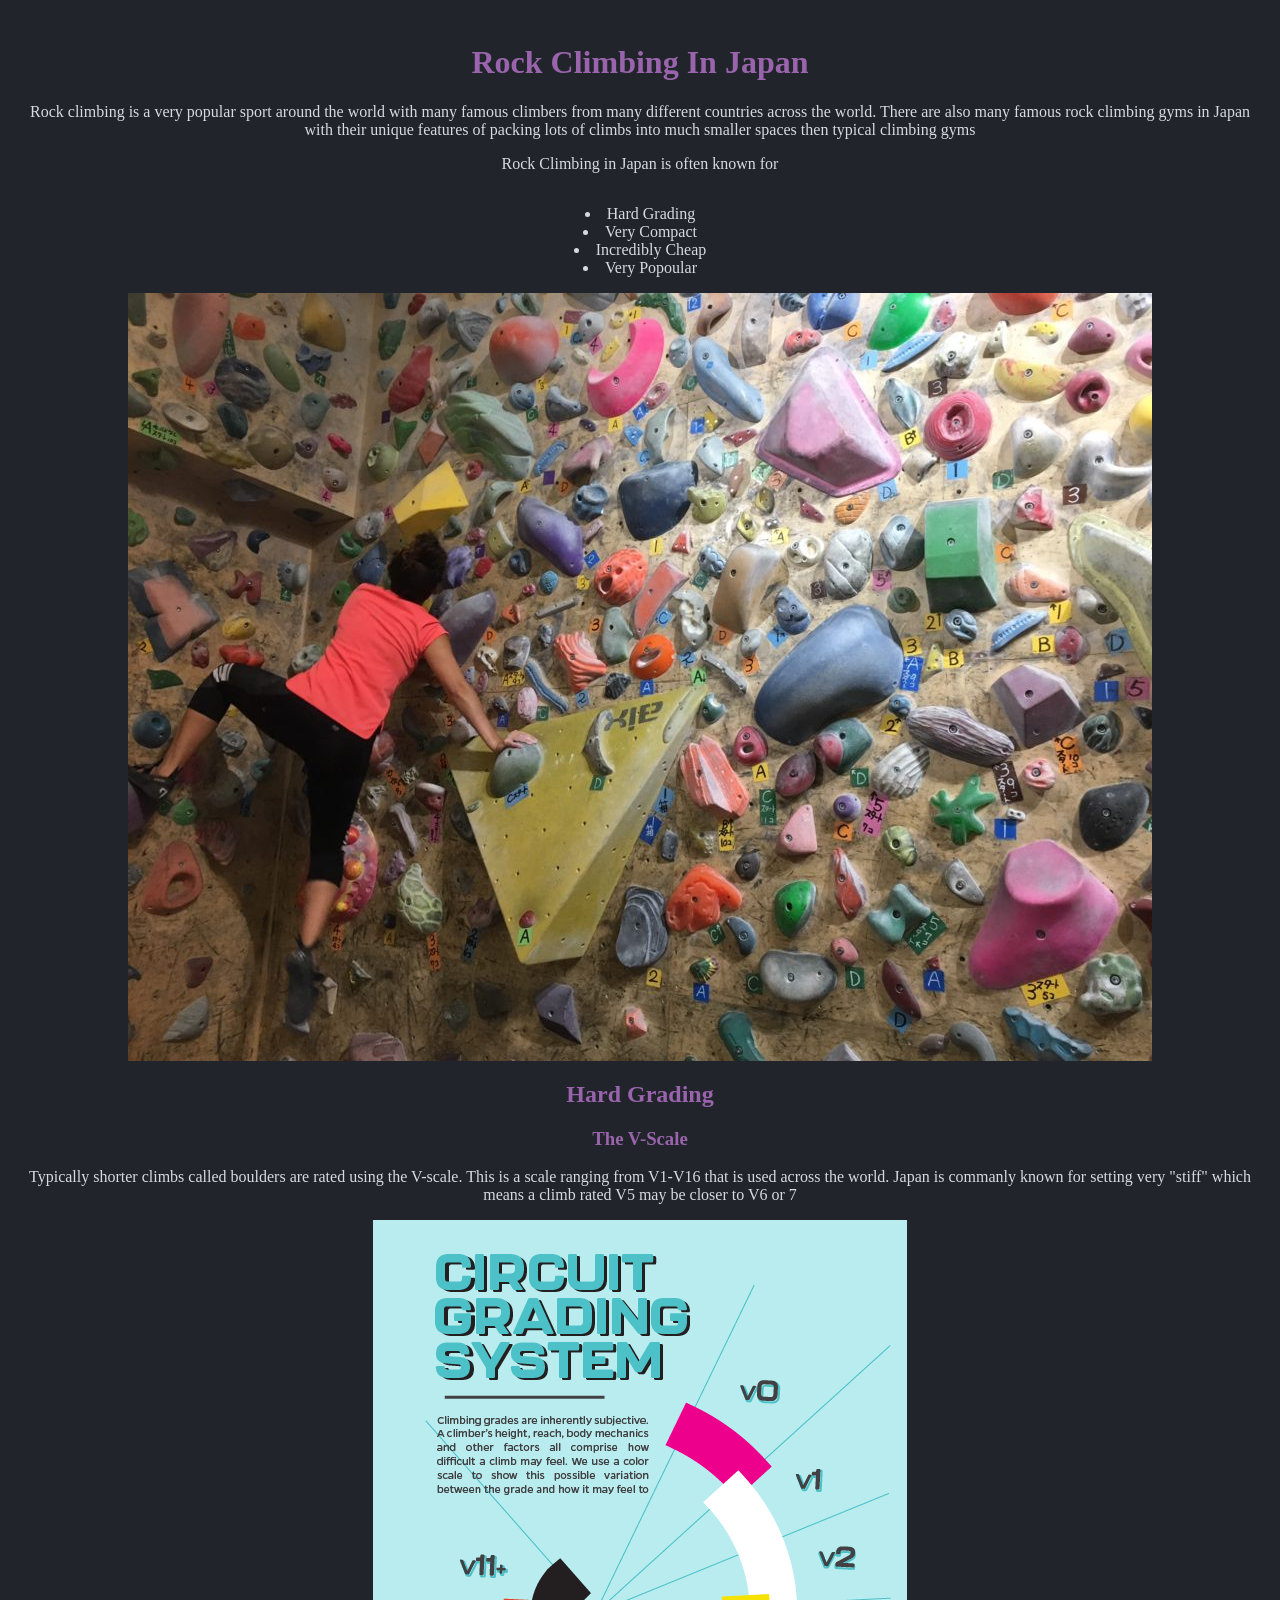
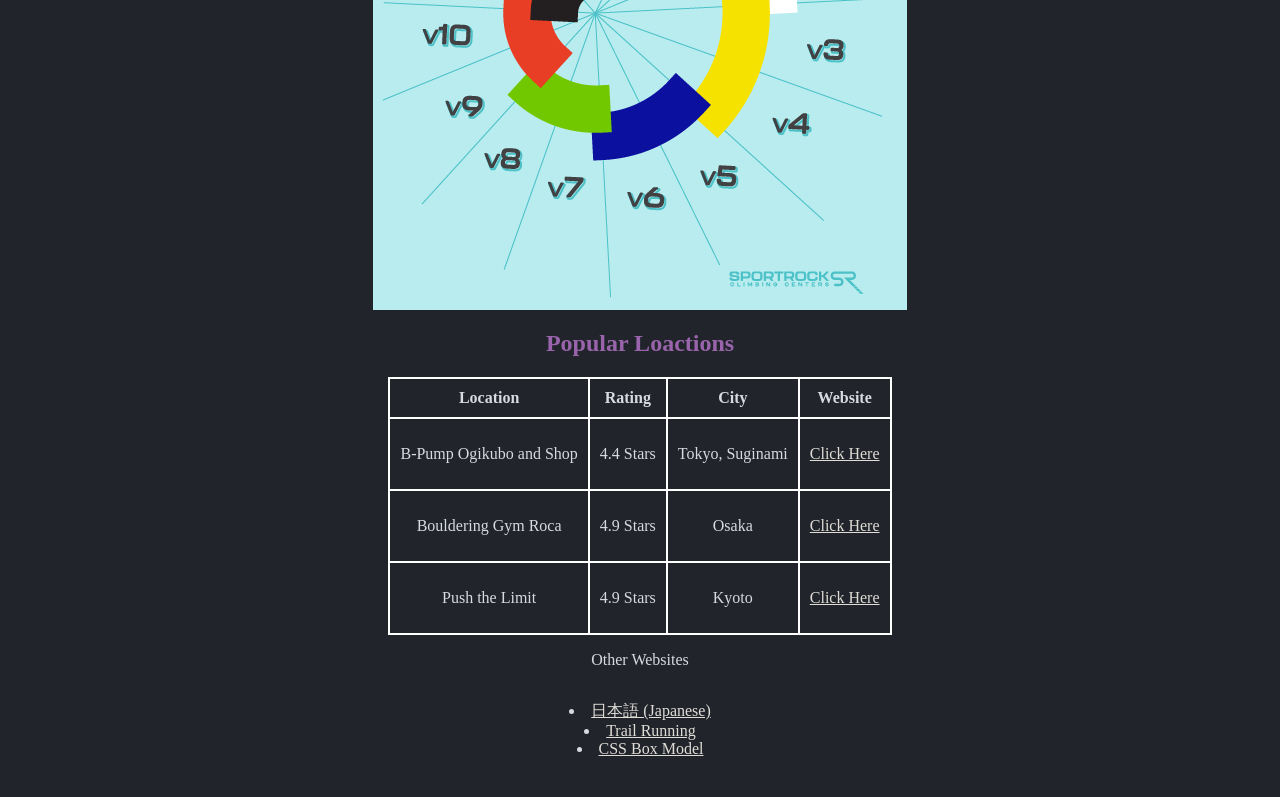
<file: index.html>
<!DOCTYPE html>
<html lang="en-US">

<head>
<meta charset="UTF-8">

<title>Rock Climbing In Japan</title>

<meta name="description" content="a webpage about rock climbing in Japan">
<meta name="keywords" content="Rock Climbing, Japan">
<meta name="author" content= "Kohyn Van Komen">
<meta name="viewport" content="width=device-width, initial-scale=1.0">

<link rel="stylesheet" href="resources/climbingInJapanStyle.css">
</head>

<body>
<h1>Rock Climbing In Japan</h1>

<p> Rock climbing is a very popular sport around the world with many famous
  climbers from many different countries across the world. There are also many
  famous rock climbing gyms in Japan with their unique features of packing
  lots of climbs into much smaller spaces then typical climbing gyms</p>


<p> Rock Climbing in Japan is often known for</p>
<ul>
  <li>Hard Grading</li>
  <li>Very Compact</li>
  <li>Incredibly Cheap</li>
  <li>Very Popoular</li>
</ul>

<img src="resources/ladyRockClimbing.jpeg" alt="A woman rock climbing on a dense
  rock climbing wall" width="1024" height="768">


<h2>Hard Grading</h2>
<h3>The V-Scale</h3>
<p>Typically shorter climbs called boulders are rated using the V-scale.
  This is a scale ranging from V1-V16 that is used across the world.
  Japan is commanly known for setting very "stiff" which means a
  climb rated V5 may be closer to V6 or 7</p>

<a href="https://www.sportrock.com/post/understanding-climbing-grades"
  title="Understanding Climbing Grades">
  <img src="resources/vScale.png" alt="A circular depiction of the V Scale with
    a paragraph about how climbing grades are subjective" width="534"
    height="690">
</a>


<h2>Popular Loactions</h2>
<table>
  <tr>
    <th>Location</th>
    <th>Rating</th>
    <th>City</th>
    <th>Website</th>
  </tr>
  <tr>
    <td><p>B-Pump Ogikubo and Shop</p></td>
    <td><p>4.4 Stars</p></td>
    <td><p>Tokyo, Suginami</p></td>
    <td><a href="https://pump-climbing.com/gym/bpump/"
      title="B-Pump Website">Click Here</a></td>
  </tr>

  <tr>
    <td><p>Bouldering Gym Roca</p></td>
    <td><p>4.9 Stars</p></td>
    <td><p>Osaka</p></td>
    <td><a href="https://roca-gym.com/"
      title="Roca Website">Click Here</a></td>
  </tr>

  <tr>
    <td><p>Push the Limit</p></td>
    <td><p>4.9 Stars</p></td>
    <td><p>Kyoto</p></td>
    <td><a href="https://www.pushthelimit-kyoto.com/"
      title="Push the limit website ">Click Here</a></td>
  </tr>
</table>

<p>Other Websites<p>
  <ul>
    <li><a href="climbing_ja.html">日本語 (Japanese)</a></li>
    <li><a href="running.html">Trail Running</a></li>
    <li><a href="box_model.html">CSS Box Model</a></li>
  </ul>

</body>

</html>
</file>
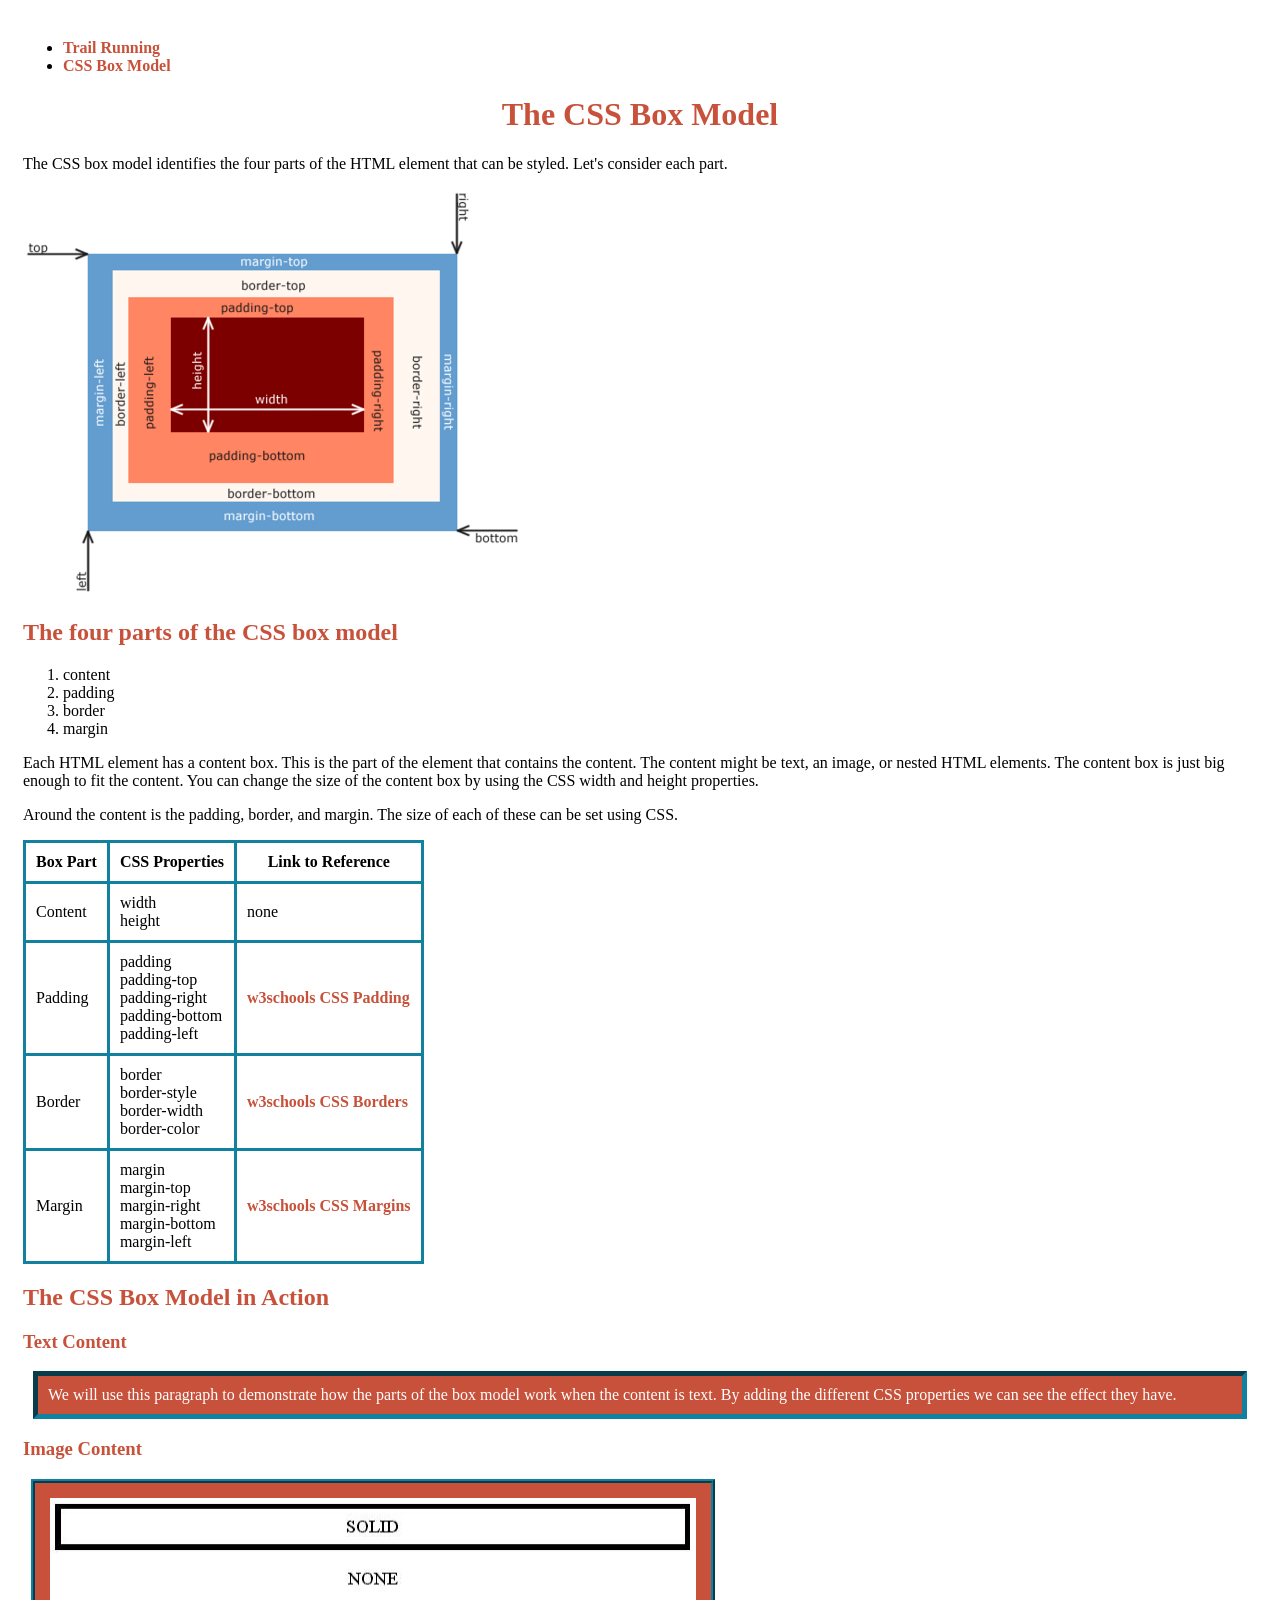
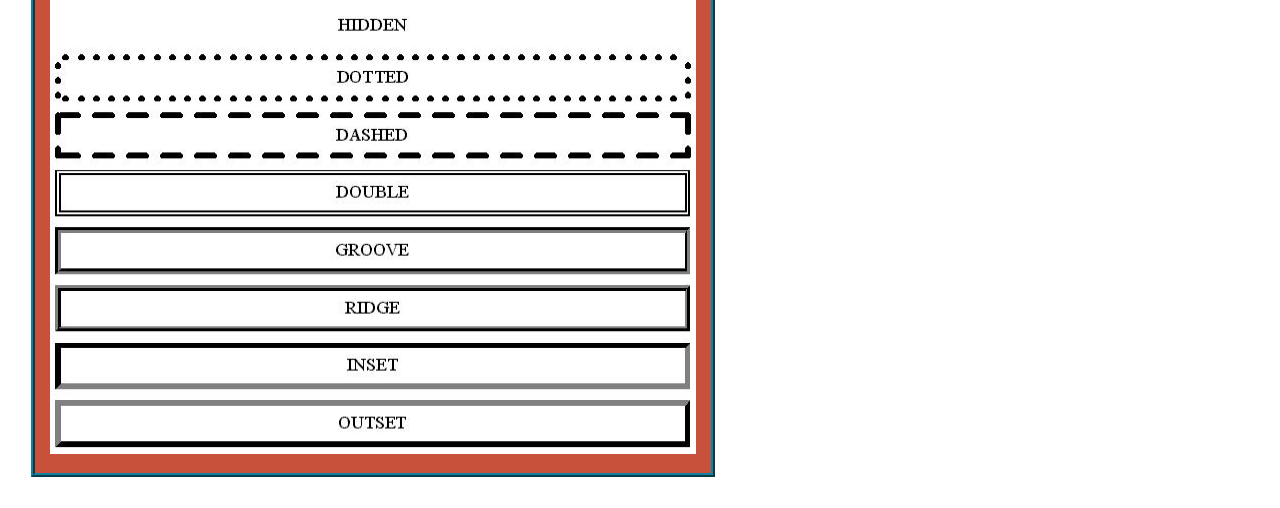
<file: box_model.html>
<!doctype html>
<html lang="en-US">

<head>
<meta charset="UTF-8">

<title>CSS Box Model</title>

<meta name="description" content="A brief overview of the CSS Box Model">
<meta name="keywords" content="CSS, Box Model, CSS Box Model, Computer Science">
<meta name="author" content= "Kohyn Van Komen">
<meta name="viewport" content="width=device-width, initial-scale=1.0">

<link rel="stylesheet" href="resources/box_model_style.css">

</head>

<body>

<ul>
  <li><a href="running.html">Trail Running</a></li>
  <li><a href="box_model.html">CSS Box Model</a></li>
</ul>

<h1>The CSS Box Model</h1>

<p>The CSS box model identifies the four parts of the HTML element that
  can be styled. Let's consider each part.</p>
<img src="resources/boxmodel.png" alt="A depiction of the CSS Box Model"
  width="500" height="406">
<h2>The four parts of the CSS box model</h2>

<ol>
  <li>content</li>
  <li>padding</li>
  <li>border</li>
  <li>margin</li>
</ol>


<p> Each HTML element has a content box. This is the part of the element that
  contains the content. The content might be text, an image, or nested HTML
  elements. The content box is just big enough to fit the content. You can
  change the size of the content box by using the CSS width and height
  properties.</p>

<p>Around the content is the padding, border, and margin. The size of each of
  these can be set using CSS.</p>


<table>
    <tr>
      <th>Box Part</th>
      <th>CSS Properties</th>
      <th>Link to Reference</th>
    </tr>
    <tr>
      <td>Content</td>
      <td>width<br>height</td>
      <td>none</td>
    </tr>
    <tr>
      <td>Padding</td>
      <td>padding<br>padding-top<br>padding-right<br>padding-bottom<br>
        padding-left</td>
      <td><a href="https://www.w3schools.com/css/css_padding.asp"
        title="CSS Padding">
        w3schools CSS Padding</a></td>
    </tr>
    <tr>
      <td>Border</td>
      <td>border<br>border-style<br>border-width<br>border-color</td>
      <td><a href="https://www.w3schools.com/css/css_border.asp"
        title="CSS Borders">
        w3schools CSS Borders</a></td>
    </tr>
    <tr>
      <td>Margin</td>
      <td>margin<br>margin-top<br>margin-right<br>margin-bottom<br>
        margin-left</td>
      <td><a href="https://css-tricks.com/almanac/properties/b/border/"
        title="CSS Margins">
        w3schools CSS Margins</a></td>
    </tr>
</table>


<h2>The CSS Box Model in Action</h2>

<h3>Text Content</h3>

<p class="textContent">We will use this paragraph to demonstrate how the parts of
  the box model work when the content is text. By adding the
  different CSS properties we can see the effect they have.</p>

<h3>Image Content</h3>

<div>
  <a href="https://css-tricks.com/almanac/properties/b/border/"
    title="Types of Borders">
    <img src="resources/border.jpg" alt="Different Types of Borders"
      width="646" height="556"></a>
</div>
</body>
</html>
</file>
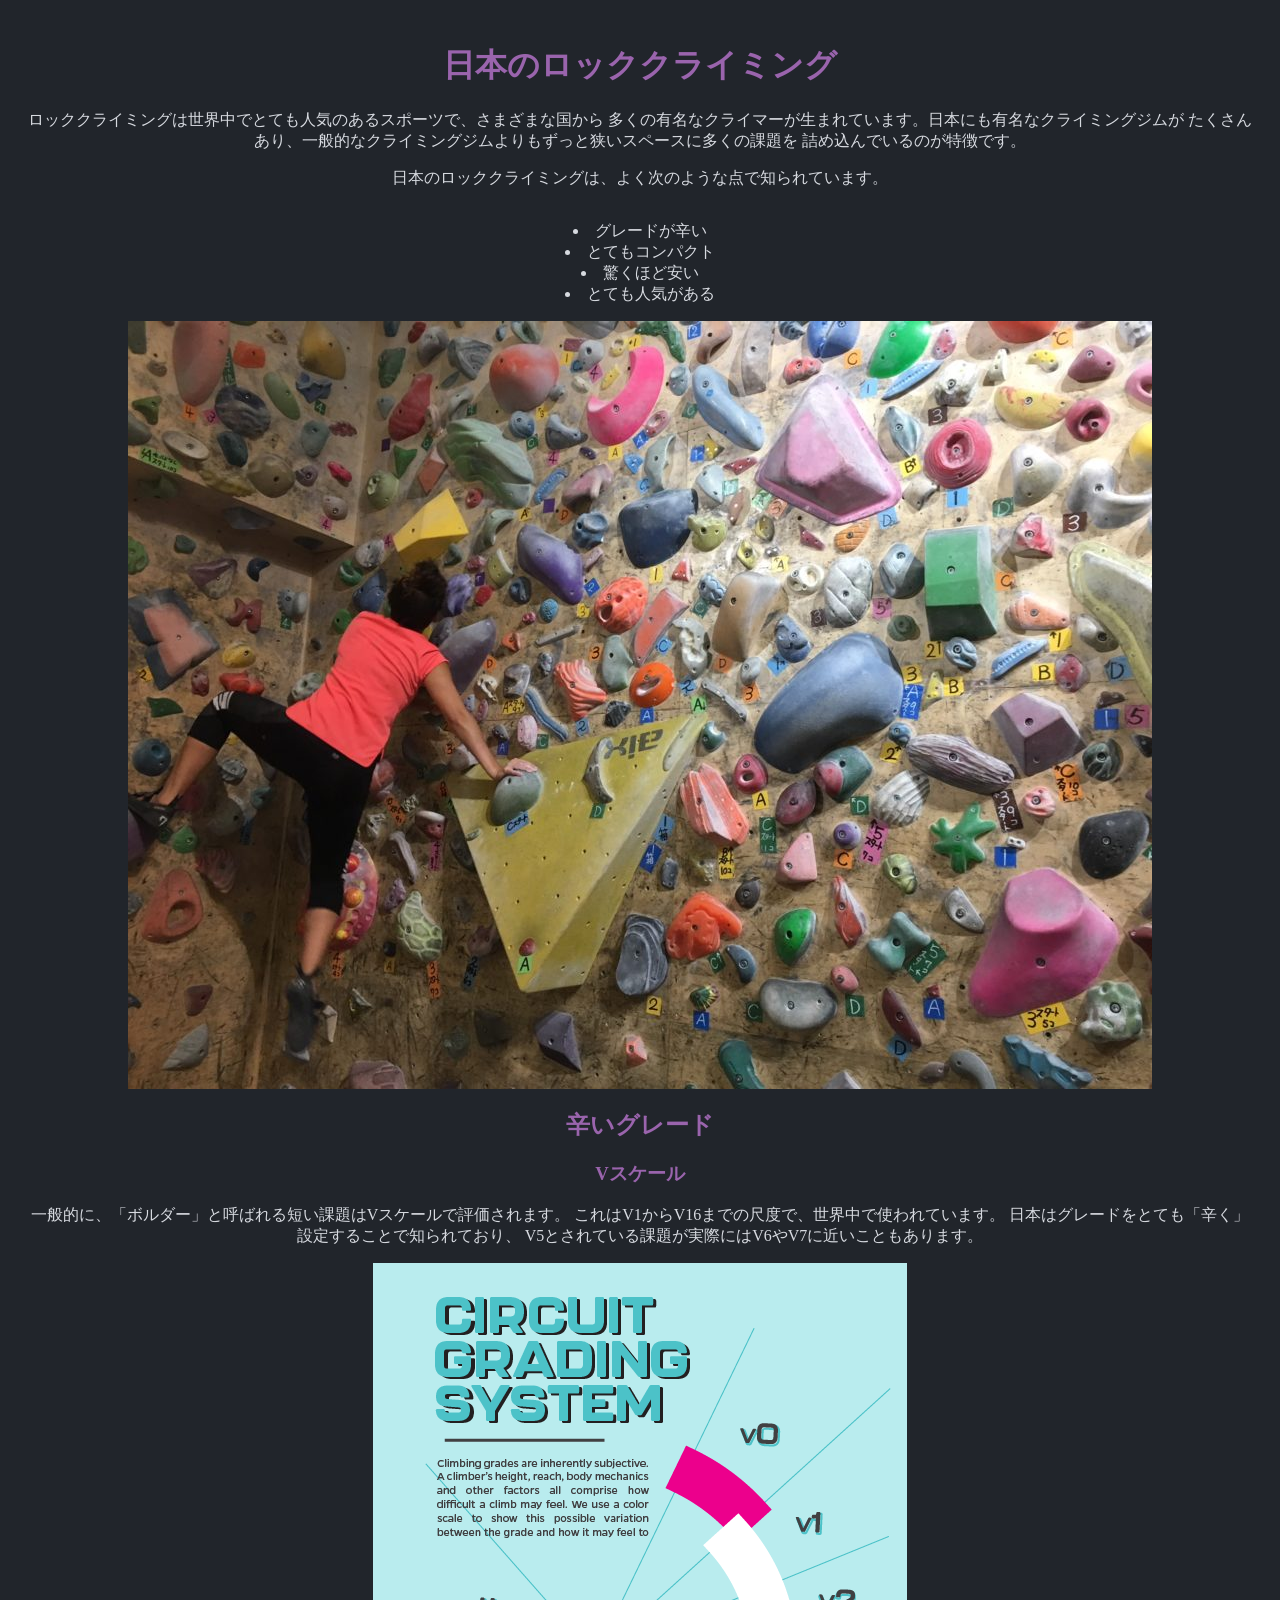
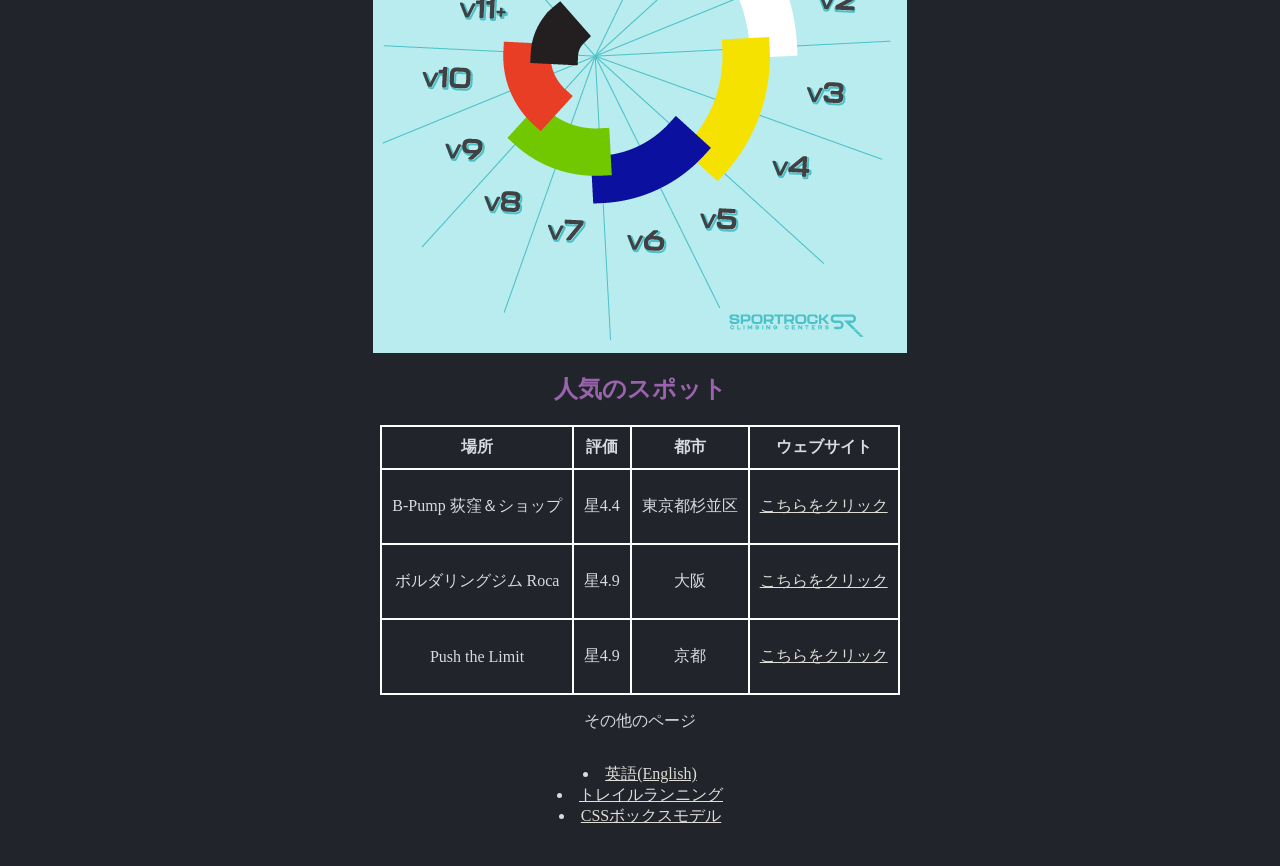
<file: climbing_ja.html>
<!DOCTYPE html>
<html lang="en-US">

<head>
<meta charset="UTF-8">

<title>Rock Climbing In Japan</title>

<meta name="description" content="a webpage about rock climbing in Japan">
<meta name="keywords" content="Rock Climbing, Japan">
<meta name="author" content= "Kohyn Van Komen">
<meta name="viewport" content="width=device-width, initial-scale=1.0">

<link rel="stylesheet" href="resources/climbingInJapanStyle.css">
</head>

<body>
<h1>日本のロッククライミング</h1>

<p>ロッククライミングは世界中でとても人気のあるスポーツで、さまざまな国から
  多くの有名なクライマーが生まれています。日本にも有名なクライミングジムが
  たくさんあり、一般的なクライミングジムよりもずっと狭いスペースに多くの課題を
  詰め込んでいるのが特徴です。</p>


<p>日本のロッククライミングは、よく次のような点で知られています。</p>
<ul>
  <li>グレードが辛い</li>
  <li>とてもコンパクト</li>
  <li>驚くほど安い</li>
  <li>とても人気がある</li>
</ul>

<img src="resources/ladyRockClimbing.jpeg" alt="課題がびっしり並んだクライミングウォールを登る女性"
  width="1024" height="768">


<h2>辛いグレード</h2>

<h3>Vスケール</h3>
<p>一般的に、「ボルダー」と呼ばれる短い課題はVスケールで評価されます。
  これはV1からV16までの尺度で、世界中で使われています。
  日本はグレードをとても「辛く」設定することで知られており、
  V5とされている課題が実際にはV6やV7に近いこともあります。</p>

<a href="https://www.sportrock.com/post/understanding-climbing-grades"
  title="クライミンググレードを理解する">
  <img src="resources/vScale.png" alt="Vスケールを円形で表した図と、クライミングのグレードが
    主観的であることについての説明文" width="534"
    height="690">
</a>


<h2>人気のスポット</h2>
<table>
  <tr>
    <th>場所</th>
    <th>評価</th>
    <th>都市</th>
    <th>ウェブサイト</th>
  </tr>
  <tr>
    <td><p>B-Pump 荻窪＆ショップ</p></td>
    <td><p>星4.4</p></td>
    <td><p>東京都杉並区</p></td>
    <td><a href="https://pump-climbing.com/gym/bpump/"
      title="B-Pumpのウェブサイト">こちらをクリック</a></td>
  </tr>

  <tr>
    <td><p>ボルダリングジム Roca</p></td>
    <td><p>星4.9</p></td>
    <td><p>大阪</p></td>
    <td><a href="https://roca-gym.com/"
      title="Rocaのウェブサイト">こちらをクリック</a></td>
  </tr>

  <tr>
    <td><p>Push the Limit</p></td>
    <td><p>星4.9</p></td>
    <td><p>京都</p></td>
    <td><a href="https://www.pushthelimit-kyoto.com/"
      title="Push the Limitのウェブサイト">こちらをクリック</a></td>
  </tr>
</table>

<p>その他のページ</p>
  <ul>
    <li><a href="index.html">英語(English)</a></li>
    <li><a href="running.html">トレイルランニング</a></li>
    <li><a href="box_model.html">CSSボックスモデル</a></li>
  </ul>

</body>

</html>
</file>
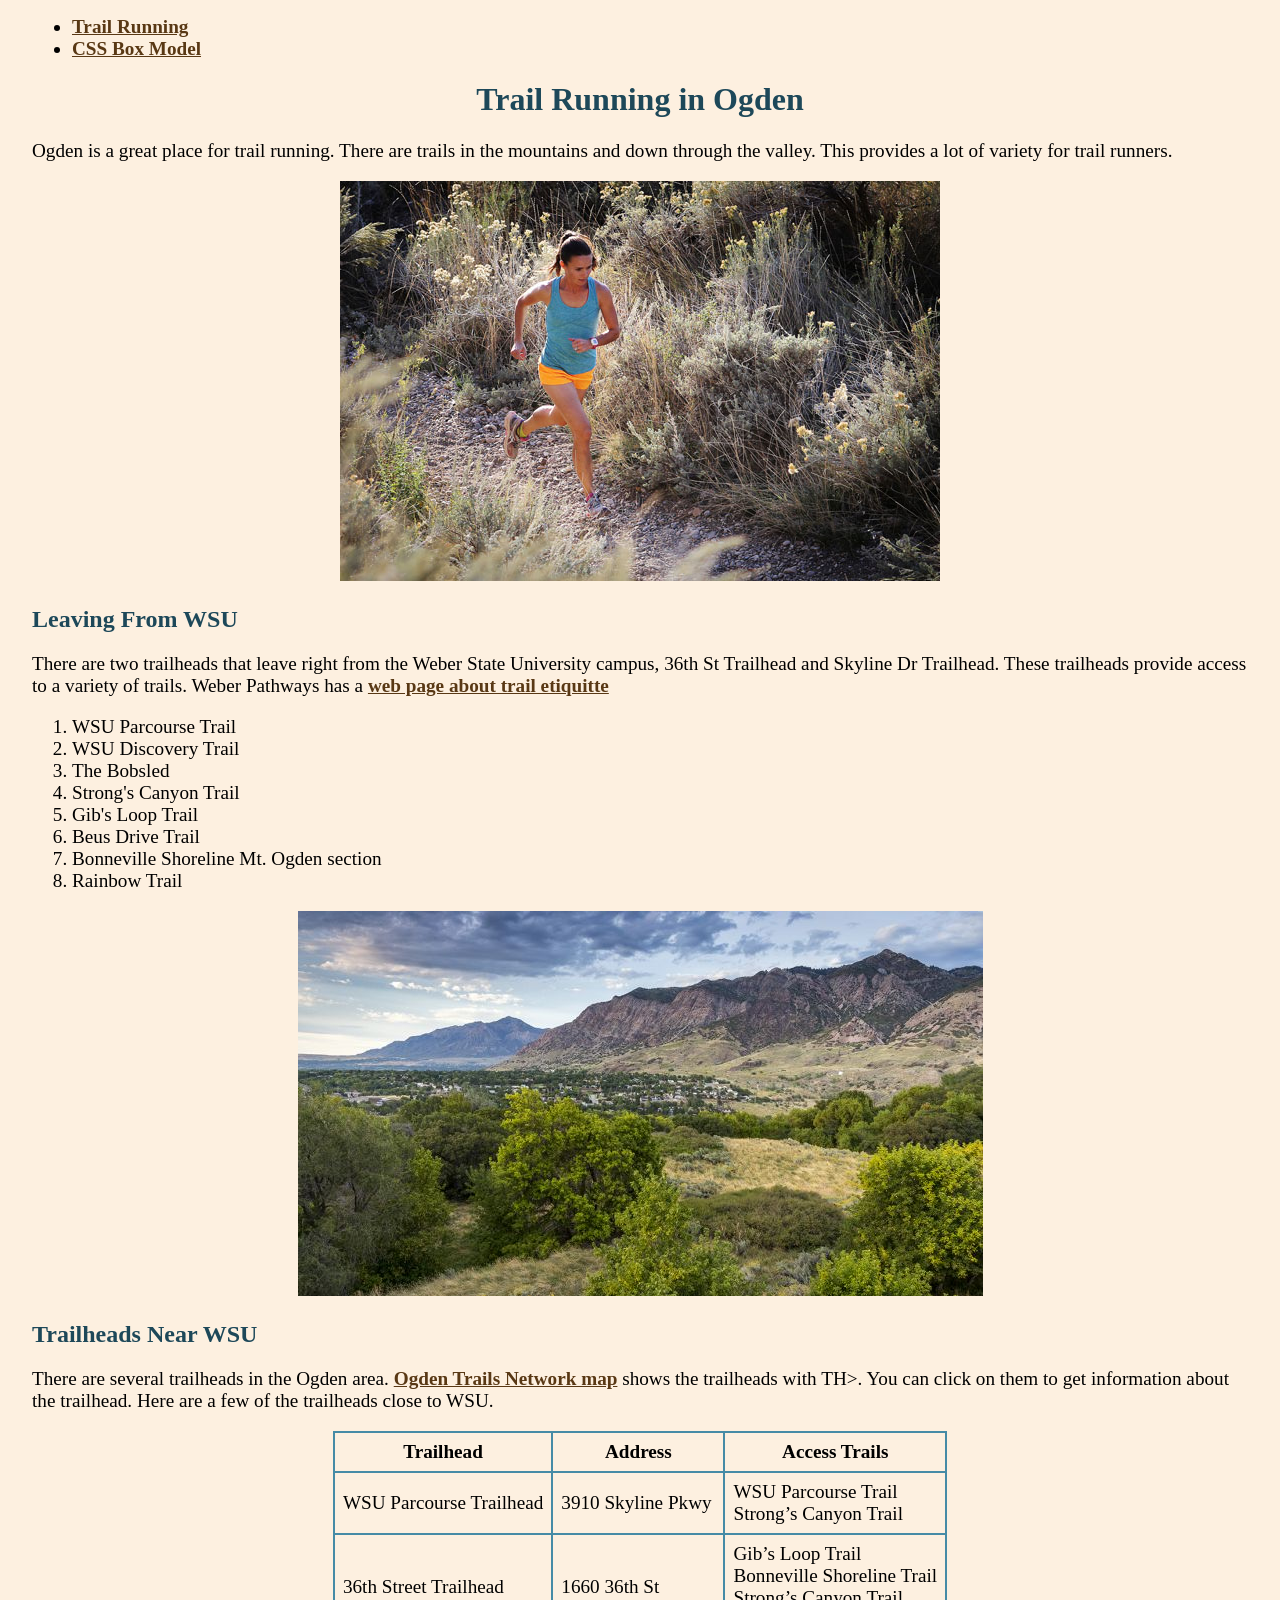
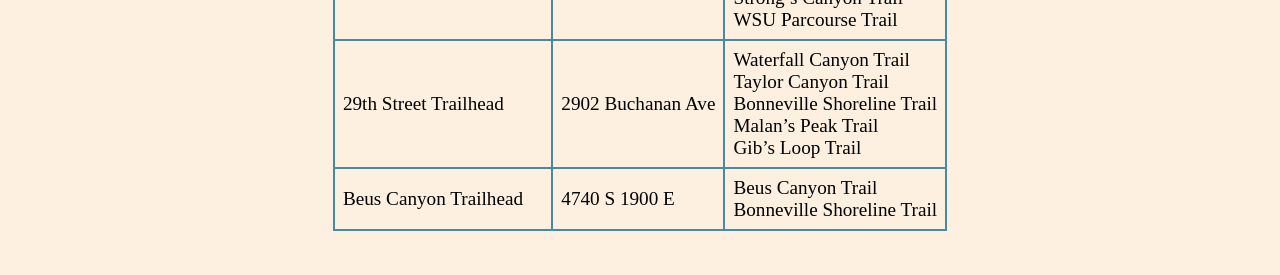
<file: running.html>
<!doctype html>
<html lang="en-US">

<head>
<meta charset="UTF-8">

<title>Trail Running</title>

<meta name="description" content="A brief view of trail running in Ogden">
<meta name="keywords" content="Ogden, trail running, trails, running">
<meta name="author" content= "Linda DuHadway, Kohyn Van Komen">
<meta name="viewport" content="width=device-width, initial-scale=1.0">

<link rel="stylesheet" href="resources/runningStyle.css">

</head>

<body>

  <ul>
    <li><a href="running.html">Trail Running</a></li>
    <li><a href="box_model.html">CSS Box Model</a></li>
  </ul>

<h1>Trail Running in Ogden</h1>

<p>Ogden is a great place for trail running. There are trails in the mountains
  and down through the valley. This provides a lot of variety for trail runners.
  </p>
  <p class="picture">
    <a href="https://www.ogdenmarathon.com/">
    <img src="resources/runner.jpg"
      alt="Cynthia Fowler running on a trail in the Ogden area"
      width="600" height="400">
    </a>
  </p>
<h2>Leaving From WSU</h2>

<p>There are two trailheads that leave right from the
  Weber State University campus, 36th St Trailhead and Skyline Dr Trailhead.
  These trailheads provide access to a variety of trails.
  Weber Pathways has a
  <a href="https://www.weberpathways.org/trail-etiquette">
    web page about trail etiquitte</a></p>

<ol>
<li>WSU Parcourse Trail</li>
<li>WSU Discovery Trail</li>
<li>The Bobsled</li>
<li>Strong's Canyon Trail</li>
<li>Gib's Loop Trail</li>
<li>Beus Drive Trail</li>
<li>Bonneville Shoreline Mt. Ogden section</li>
<li>Rainbow Trail</li>
</ol>
<p class="picture">
  <img src="resources/view.jpg"
    alt="View of a trail in the Ogden Mountains" width="685" height="385">
</p>
<h2>Trailheads Near WSU</h2>

<p>There are several trailheads in the Ogden area.
  <a href="http://trails.ogdencity.com/">Ogden Trails Network map</a>
  shows the trailheads with TH>.
  You can click on them to get information about the trailhead.
  Here are a few of the trailheads close to WSU.</p>
<div>
  <table>
    <tr>
      <th>Trailhead</th>
      <th>Address</th>
      <th>Access Trails</th>
    </tr>
    <tr>
      <td>WSU Parcourse Trailhead</td>
      <td>3910 Skyline Pkwy</td>
      <td>WSU Parcourse Trail<br>Strong’s Canyon Trail</td>
    </tr>
    <tr>
      <td>36th Street Trailhead</td>
      <td>1660 36th St</td>
      <td>Gib’s Loop Trail<br>Bonneville Shoreline Trail
        <br>Strong’s Canyon Trail<br>
        WSU Parcourse Trail</td>
    </tr>
    <tr>
      <td>29th Street Trailhead</td>
      <td>2902 Buchanan Ave</td>
      <td>Waterfall Canyon Trail<br>Taylor Canyon Trail
        <br>Bonneville Shoreline Trail<br>
        Malan’s Peak Trail<br>Gib’s Loop Trail</td>
    </tr>
    <tr>
      <td>Beus Canyon Trailhead</td>
      <td>4740 S 1900 E</td>
      <td>Beus Canyon Trail<br>Bonneville Shoreline Trail</td>
    </tr>
  </table>
</div>

</body>
</html>
</file>
<file: resources/climbingInJapanStyle.css>
/*
  background color: #21252B
  white: #FFFFFF
  text color: #D7DAE0
*/

h1, h2, h3 {
  color: #9A64AD;
}

body {
  background-color: #21252B;
  color: #D7DAE0;
  padding: 15px;
  text-align: center;
}

ul{
  display: inline-block;
  list-style-position: inside;
  text-align: center;
  padding-left: 0;
}


th, td {
  border: #FFFFFF solid 2px;
  padding: 10px;
}
table {
  margin: auto;
  color: #D7DAE0;
  border-collapse: collapse;
}

a {
  color: #E0DDD7;

}

a:hover {
  color: #8573AE;

}

img {
  display: block;
  margin: auto;
}
</file>
<file: resources/box_model_style.css>
/*
  white: #FFFFFF
  accent1: #C7513A
  accent2: #12819F
*/

h1, h2, h3 {
  color: #C7513A;
}
h1 {
  text-align: center;

}
th, td {
  border: #12819F solid 3px;
  padding: 10px;

}

table {
  border-collapse: collapse;
}

a {
  color: #C7513A;
  font-weight: bold;
  text-decoration: none;
}

a:hover {
  color: #12819F;
}

p.textContent {
  background-color: #C7513A;
  color: #FFFFFF;
  width: auto;
  padding: 10px;
  border: #12819F inset 5px;
  margin: 10px;
}

div {
  background-color: #C7513A;
  width: 646px;
  padding: 15px;
  border: #12819F ridge 4px;
  margin: 8px

}

body {
  padding: 15px;
}
</file>
<file: resources/runningStyle.css>
/*
  blue: #468BA6
  orange: #F29A2E
  light orange: #FDF0E0
  darker blue: #1D4859
  brown: #593814
*/

body {
  background-color: #FDF0E0;
  padding: 0 24px 36px 24px;
}

a {
  color: #593814;
  font-weight: bold;
}

a:hover {
  color: #1D4859;
}

h1, h2 {
  color: #1D4859;
}

h1{
  text-align: center;
}

p.picture{
  text-align: center;
}

p, li, table{
  font-size: 1.2em;
}

th, td {
  /* border-color: #468BA6;
  border-style: solid;
  border-width: 2px*/
  border: #468BA6 solid 2px;
  /* on god this was not mentioned in the video she just said we did it and had
  it there all the sudden -- future me here videos are out of order*/
  padding: 8px
}

table {
  border-collapse: collapse;
  margin-left: auto;
  margin-right: auto;

}


div {

}
</file>
